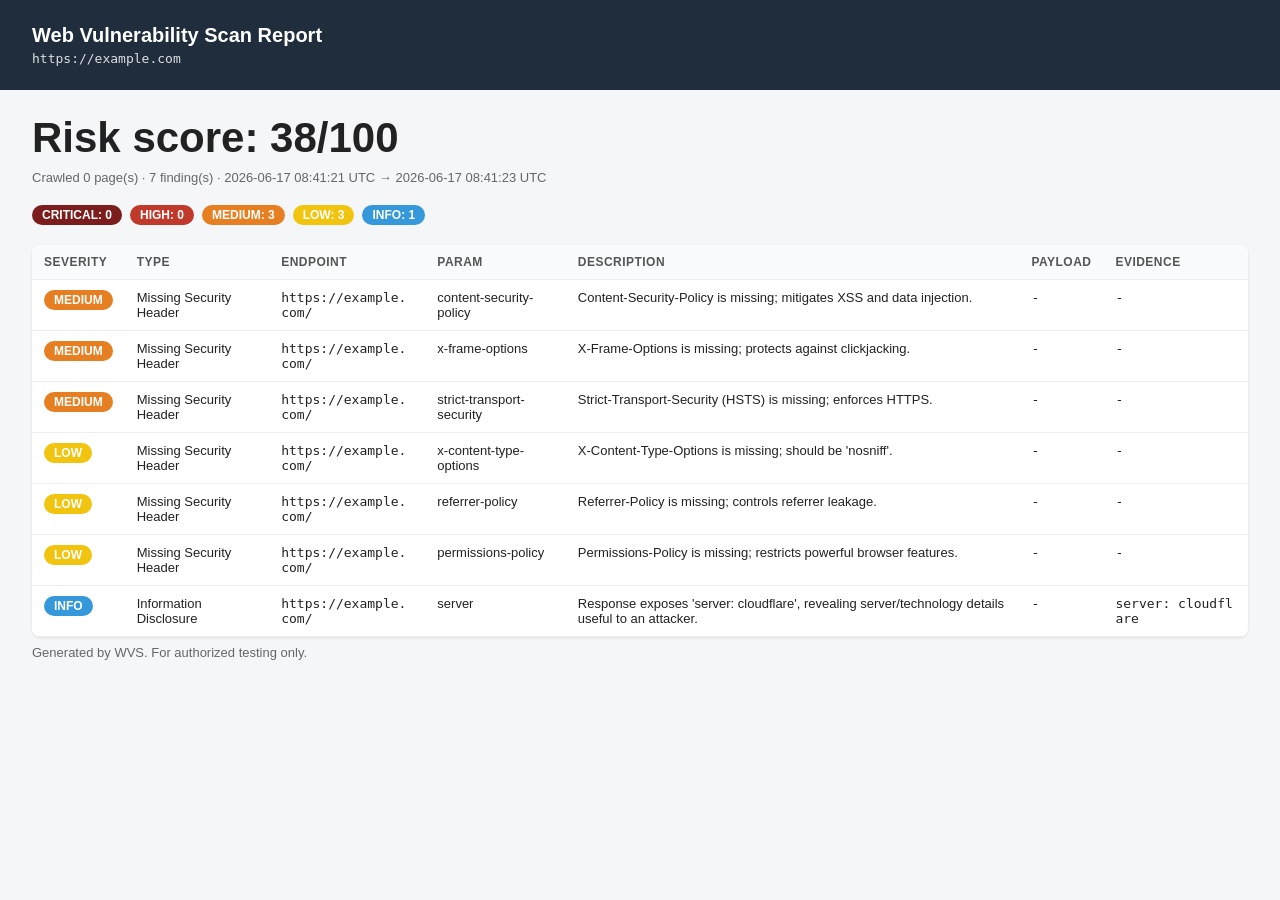
<file: reports/example.html>
<!doctype html>
<html lang="en">
<head>
<meta charset="utf-8">
<meta name="viewport" content="width=device-width, initial-scale=1">
<title>WVS Report - https://example.com</title>
<style>
  body { font-family: -apple-system, Segoe UI, Roboto, sans-serif; margin: 0; background:#f4f6f8; color:#222; }
  header { background:#1f2d3d; color:#fff; padding:24px 32px; }
  header h1 { margin:0 0 4px; font-size:20px; }
  header .target { font-family:monospace; opacity:.85; }
  .wrap { padding:24px 32px; }
  .score { font-size:42px; font-weight:700; }
  .chip, .badge { color:#fff; padding:3px 10px; border-radius:12px; font-size:12px; font-weight:600; display:inline-block; }
  .chip { margin-right:8px; }
  table { width:100%; border-collapse:collapse; background:#fff; box-shadow:0 1px 3px rgba(0,0,0,.1); border-radius:8px; overflow:hidden; }
  th, td { text-align:left; padding:10px 12px; border-bottom:1px solid #eee; vertical-align:top; font-size:13px; }
  th { background:#fafbfc; font-size:12px; text-transform:uppercase; letter-spacing:.04em; color:#555; }
  .mono { font-family:monospace; word-break:break-all; max-width:280px; }
  .meta { color:#666; font-size:13px; margin:8px 0 20px; }
  .empty { padding:24px; background:#fff; border-radius:8px; }
</style>
</head>
<body>
<header>
  <h1>Web Vulnerability Scan Report</h1>
  <div class="target">https://example.com</div>
</header>
<div class="wrap">
  <div class="score">Risk score: 38/100</div>
  <div class="meta">
    Crawled 0 page(s) &middot; 7 finding(s)
    &middot; 2026-06-17 08:41:21 UTC &rarr; 2026-06-17 08:41:23 UTC
  </div>
  <div style="margin-bottom:20px"><span class="chip" style="background:#7c1d1d">CRITICAL: 0</span><span class="chip" style="background:#c0392b">HIGH: 0</span><span class="chip" style="background:#e67e22">MEDIUM: 3</span><span class="chip" style="background:#f1c40f">LOW: 3</span><span class="chip" style="background:#3498db">INFO: 1</span></div>
  
    <table>
      <thead><tr>
        <th>Severity</th><th>Type</th><th>Endpoint</th><th>Param</th>
        <th>Description</th><th>Payload</th><th>Evidence</th>
      </tr></thead>
      <tbody>
            <tr>
              <td><span class="badge" style="background:#e67e22">MEDIUM</span></td>
              <td>Missing Security Header</td>
              <td class="mono">https://example.com/</td>
              <td>content-security-policy</td>
              <td>Content-Security-Policy is missing; mitigates XSS and data injection.</td>
              <td class="mono">-</td>
              <td class="mono">-</td>
            </tr>
            <tr>
              <td><span class="badge" style="background:#e67e22">MEDIUM</span></td>
              <td>Missing Security Header</td>
              <td class="mono">https://example.com/</td>
              <td>x-frame-options</td>
              <td>X-Frame-Options is missing; protects against clickjacking.</td>
              <td class="mono">-</td>
              <td class="mono">-</td>
            </tr>
            <tr>
              <td><span class="badge" style="background:#e67e22">MEDIUM</span></td>
              <td>Missing Security Header</td>
              <td class="mono">https://example.com/</td>
              <td>strict-transport-security</td>
              <td>Strict-Transport-Security (HSTS) is missing; enforces HTTPS.</td>
              <td class="mono">-</td>
              <td class="mono">-</td>
            </tr>
            <tr>
              <td><span class="badge" style="background:#f1c40f">LOW</span></td>
              <td>Missing Security Header</td>
              <td class="mono">https://example.com/</td>
              <td>x-content-type-options</td>
              <td>X-Content-Type-Options is missing; should be &#x27;nosniff&#x27;.</td>
              <td class="mono">-</td>
              <td class="mono">-</td>
            </tr>
            <tr>
              <td><span class="badge" style="background:#f1c40f">LOW</span></td>
              <td>Missing Security Header</td>
              <td class="mono">https://example.com/</td>
              <td>referrer-policy</td>
              <td>Referrer-Policy is missing; controls referrer leakage.</td>
              <td class="mono">-</td>
              <td class="mono">-</td>
            </tr>
            <tr>
              <td><span class="badge" style="background:#f1c40f">LOW</span></td>
              <td>Missing Security Header</td>
              <td class="mono">https://example.com/</td>
              <td>permissions-policy</td>
              <td>Permissions-Policy is missing; restricts powerful browser features.</td>
              <td class="mono">-</td>
              <td class="mono">-</td>
            </tr>
            <tr>
              <td><span class="badge" style="background:#3498db">INFO</span></td>
              <td>Information Disclosure</td>
              <td class="mono">https://example.com/</td>
              <td>server</td>
              <td>Response exposes &#x27;server: cloudflare&#x27;, revealing server/technology details useful to an attacker.</td>
              <td class="mono">-</td>
              <td class="mono">server: cloudflare</td>
            </tr></tbody>
    </table>
  <p class="meta">Generated by WVS. For authorized testing only.</p>
</div>
</body>
</html>
</file>
